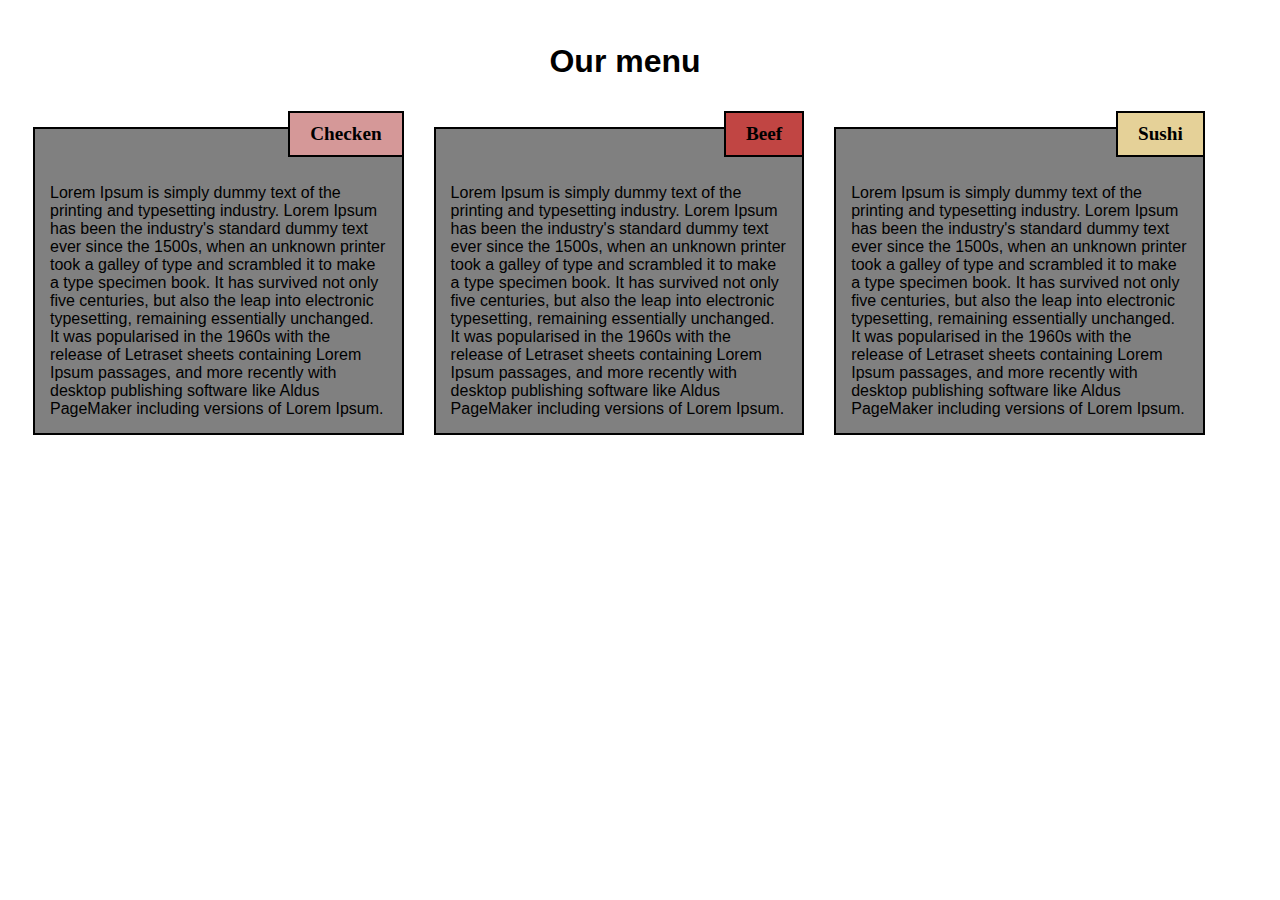
<file: module2-solution/Index.html>
<!DOCTYPE html>
<html>
<head>
    <title>mod2_solution</title>
    <meta charset="utf-8">
    <meta name="viewport" content="width=device-width, initial-scale=1.0">
    <link rel="stylesheet" href="actual webpage.css">
</head>
<body>

    <div class="container">
        <div class="row">
            <h1>Our menu</h1>

            <div class="col-lg-4 col-md-6 col-sm-12">
                <h2 class="checken">Checken</h2>
                <p>Lorem Ipsum is simply dummy text of the printing and typesetting industry. 
                    Lorem Ipsum has been the industry's standard dummy text ever since the 1500s, 
                    when an unknown printer took a galley of type and scrambled it to make a type 
                    specimen book. It has survived not only five centuries, but also the leap into 
                    electronic typesetting, remaining essentially unchanged. It was popularised in
                     the 1960s with the release of Letraset sheets containing Lorem Ipsum passages, 
                     and more recently with desktop publishing software like Aldus PageMaker including 
                     versions of Lorem Ipsum.
                </p>

            </div>
            <div class="col-lg-4 col-md-6 col-sm-12">
                <h2 class="beef">Beef</h2>
                    <p>Lorem Ipsum is simply dummy text of the printing and typesetting industry. 
                        Lorem Ipsum has been the industry's standard dummy text ever since the 1500s, 
                        when an unknown printer took a galley of type and scrambled it to make a type 
                        specimen book. It has survived not only five centuries, but also the leap into 
                        electronic typesetting, remaining essentially unchanged. It was popularised in
                        the 1960s with the release of Letraset sheets containing Lorem Ipsum passages, 
                        and more recently with desktop publishing software like Aldus PageMaker including 
                        versions of Lorem Ipsum.
                    </p>
            </div>
            <div class="col-lg-4 col-md-12 col-sm-12">
                <h2 class="sushi">Sushi</h2>
                    <p>Lorem Ipsum is simply dummy text of the printing and typesetting industry. 
                        Lorem Ipsum has been the industry's standard dummy text ever since the 1500s, 
                        when an unknown printer took a galley of type and scrambled it to make a type 
                        specimen book. It has survived not only five centuries, but also the leap into 
                        electronic typesetting, remaining essentially unchanged. It was popularised in
                        the 1960s with the release of Letraset sheets containing Lorem Ipsum passages, 
                        and more recently with desktop publishing software like Aldus PageMaker including 
                        versions of Lorem Ipsum.
                    </p>
            </div>
        </div>
    </div>

</body>
</html>
</file>
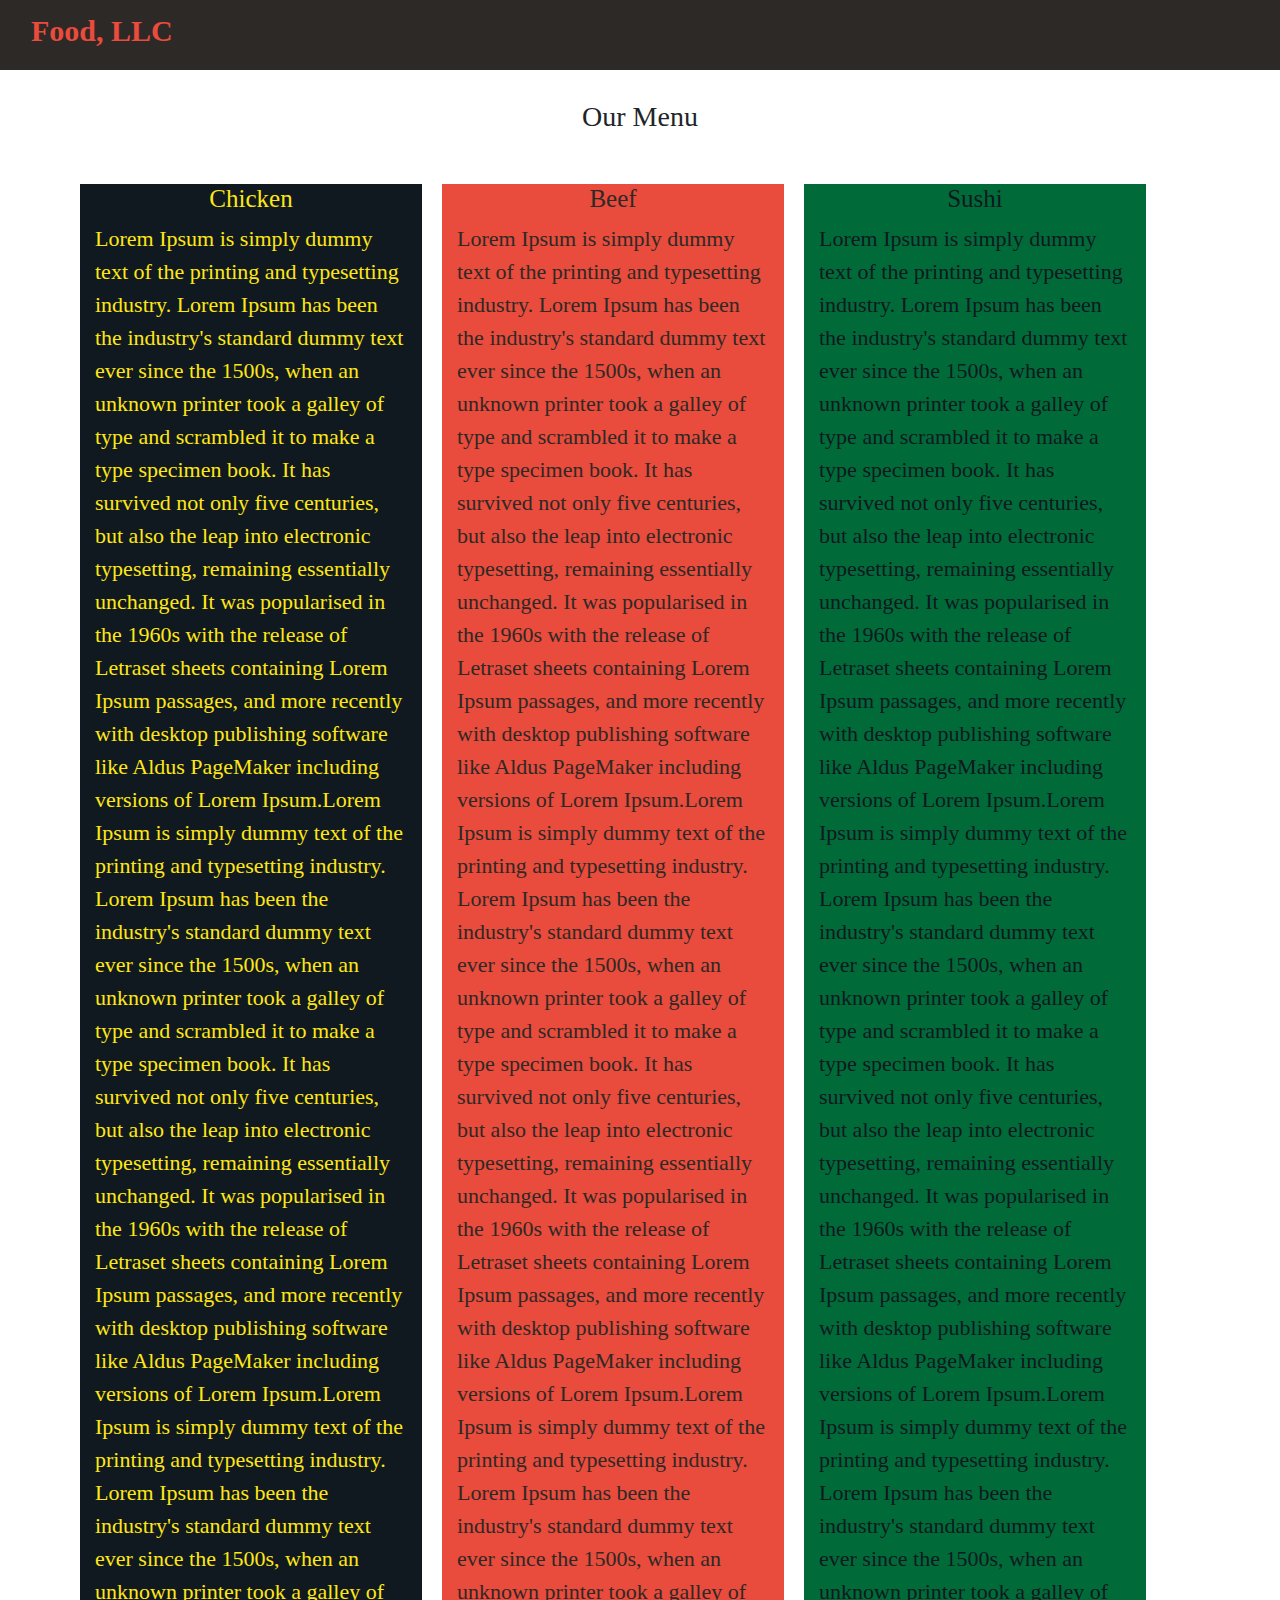
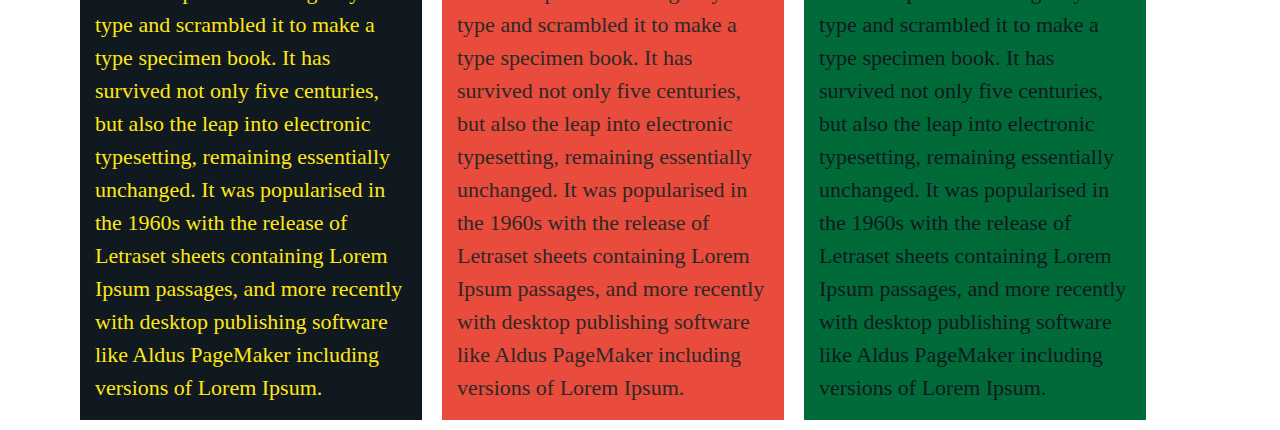
<file: Module3-Solution/Index.html>
<!DOCTYPE html>
<html>
<head>
	<title>Assignment</title>
	<meta charset="utf-8">
	<meta http-equiv="X-UA-Compatible" content="IE=edge">
	<meta name="viewport" content="width=device-width, initial-scale=1.0">
	 <link rel="stylesheet" type="text/css" href="css/bootstrap.min.css">   
	  <link href="css/sytlesheet.css" rel="stylesheet" />
</head>
<body>
<header>	
<nav class="navbar navbar-default">
<div class="container-fluid">
    <div class="navbar-header">
      <a class="navbar-brand" href="#">
        <h1>Food, LLC</h1>
      </a>
    </div>
    <!-- D NONE SE DEKHNA BND HOJAYE OR START HO SM OR OR DOBARA D MD SE BND HOJAYE
     	YA D BLOCK SE DEKHAY OR D-SM-NONE SE DEKHNA BND HOJAYE -->
      <button id="foo-button" class="d-block d-md-none navbar-dark navbar-toggler" type="button" data-toggle="collapse" data-target="#navbarNav" aria-controls="navbarNav" aria-expanded="false" aria-label="Toggle navigation">
                <span class="navbar-toggler-icon"></span>
            </button>
            <div class="collapse navbar-collapse" id="navbarNav">
                <ul class="navbar-nav">
                    <li class="nav-item active">
                        <a class="nav-link" href="#chicken">Chicken<span class="sr-only">(current)</span></a>
                    </li>
                    <li class="nav-item">
                        <a class="nav-link" href="#beef">Beef</a>
                    </li>
                    <li class="nav-item">
                        <a class="nav-link" href="#sushi">Sushi</a>
                    </li>
                   
                   
                </ul>
            </div>
    
  </div>	
</nav>
</header>
<main>
	<section class="container">
		<h1 class="text-center">Our Menu</h1>
	</section>
	<div class="container">
	<div class="row">
		<!-- col-12 col-xs-12 col-sm-6 col-md-4 -->
	<div class="col-md-4 col-sm-6 col-xs-12 col-12" id="box1-color">
		<h2>Chicken</h2>
		<p> Lorem Ipsum is simply dummy text of the printing and typesetting industry. Lorem Ipsum has been the industry's standard dummy text ever since the 1500s, when an unknown printer took a galley of type and scrambled it to make a type specimen book. It has survived not only five centuries, but also the leap into electronic typesetting, remaining essentially unchanged. It was popularised in the 1960s with the release of Letraset sheets containing Lorem Ipsum passages, and more recently with desktop publishing software like Aldus PageMaker including versions of Lorem Ipsum.Lorem Ipsum is simply dummy text of the printing and typesetting industry. Lorem Ipsum has been the industry's standard dummy text ever since the 1500s, when an unknown printer took a galley of type and scrambled it to make a type specimen book. It has survived not only five centuries, but also the leap into electronic typesetting, remaining essentially unchanged. It was popularised in the 1960s with the release of Letraset sheets containing Lorem Ipsum passages, and more recently with desktop publishing software like Aldus PageMaker including versions of Lorem Ipsum.Lorem Ipsum is simply dummy text of the printing and typesetting industry. Lorem Ipsum has been the industry's standard dummy text ever since the 1500s, when an unknown printer took a galley of type and scrambled it to make a type specimen book. It has survived not only five centuries, but also the leap into electronic typesetting, remaining essentially unchanged. It was popularised in the 1960s with the release of Letraset sheets containing Lorem Ipsum passages, and more recently with desktop publishing software like Aldus PageMaker including versions of Lorem Ipsum.</p>
	</div>
	<div class=" col-md-4 col-sm-6 col-xs-12 col-12 " id="box2-color">
		<h2>Beef</h2>
		<p>Lorem Ipsum is simply dummy text of the printing and typesetting industry. Lorem Ipsum has been the industry's standard dummy text ever since the 1500s, when an unknown printer took a galley of type and scrambled it to make a type specimen book. It has survived not only five centuries, but also the leap into electronic typesetting, remaining essentially unchanged. It was popularised in the 1960s with the release of Letraset sheets containing Lorem Ipsum passages, and more recently with desktop publishing software like Aldus PageMaker including versions of Lorem Ipsum.Lorem Ipsum is simply dummy text of the printing and typesetting industry. Lorem Ipsum has been the industry's standard dummy text ever since the 1500s, when an unknown printer took a galley of type and scrambled it to make a type specimen book. It has survived not only five centuries, but also the leap into electronic typesetting, remaining essentially unchanged. It was popularised in the 1960s with the release of Letraset sheets containing Lorem Ipsum passages, and more recently with desktop publishing software like Aldus PageMaker including versions of Lorem Ipsum.Lorem Ipsum is simply dummy text of the printing and typesetting industry. Lorem Ipsum has been the industry's standard dummy text ever since the 1500s, when an unknown printer took a galley of type and scrambled it to make a type specimen book. It has survived not only five centuries, but also the leap into electronic typesetting, remaining essentially unchanged. It was popularised in the 1960s with the release of Letraset sheets containing Lorem Ipsum passages, and more recently with desktop publishing software like Aldus PageMaker including versions of Lorem Ipsum. </p>
	</div>
	<div class="col-md-4 col-sm-12 col-xs-12 col-12 " id="box3-color">
		<h2>Sushi</h2>
		<p>Lorem Ipsum is simply dummy text of the printing and typesetting industry. Lorem Ipsum has been the industry's standard dummy text ever since the 1500s, when an unknown printer took a galley of type and scrambled it to make a type specimen book. It has survived not only five centuries, but also the leap into electronic typesetting, remaining essentially unchanged. It was popularised in the 1960s with the release of Letraset sheets containing Lorem Ipsum passages, and more recently with desktop publishing software like Aldus PageMaker including versions of Lorem Ipsum.Lorem Ipsum is simply dummy text of the printing and typesetting industry. Lorem Ipsum has been the industry's standard dummy text ever since the 1500s, when an unknown printer took a galley of type and scrambled it to make a type specimen book. It has survived not only five centuries, but also the leap into electronic typesetting, remaining essentially unchanged. It was popularised in the 1960s with the release of Letraset sheets containing Lorem Ipsum passages, and more recently with desktop publishing software like Aldus PageMaker including versions of Lorem Ipsum.Lorem Ipsum is simply dummy text of the printing and typesetting industry. Lorem Ipsum has been the industry's standard dummy text ever since the 1500s, when an unknown printer took a galley of type and scrambled it to make a type specimen book. It has survived not only five centuries, but also the leap into electronic typesetting, remaining essentially unchanged. It was popularised in the 1960s with the release of Letraset sheets containing Lorem Ipsum passages, and more recently with desktop publishing software like Aldus PageMaker including versions of Lorem Ipsum. </p>
	</div>
</div>
</div>
</main>
</body>
<script src="https://ajax.googleapis.com/ajax/libs/jquery/3.4.1/jquery.min.js"></script>
<script type="text/javascript" src="scripts/bootstrap.bundle.min.js"></script>
<script type="text/javascript" src="scripts/bootstrap.min.js"></script>

</html>
</file>
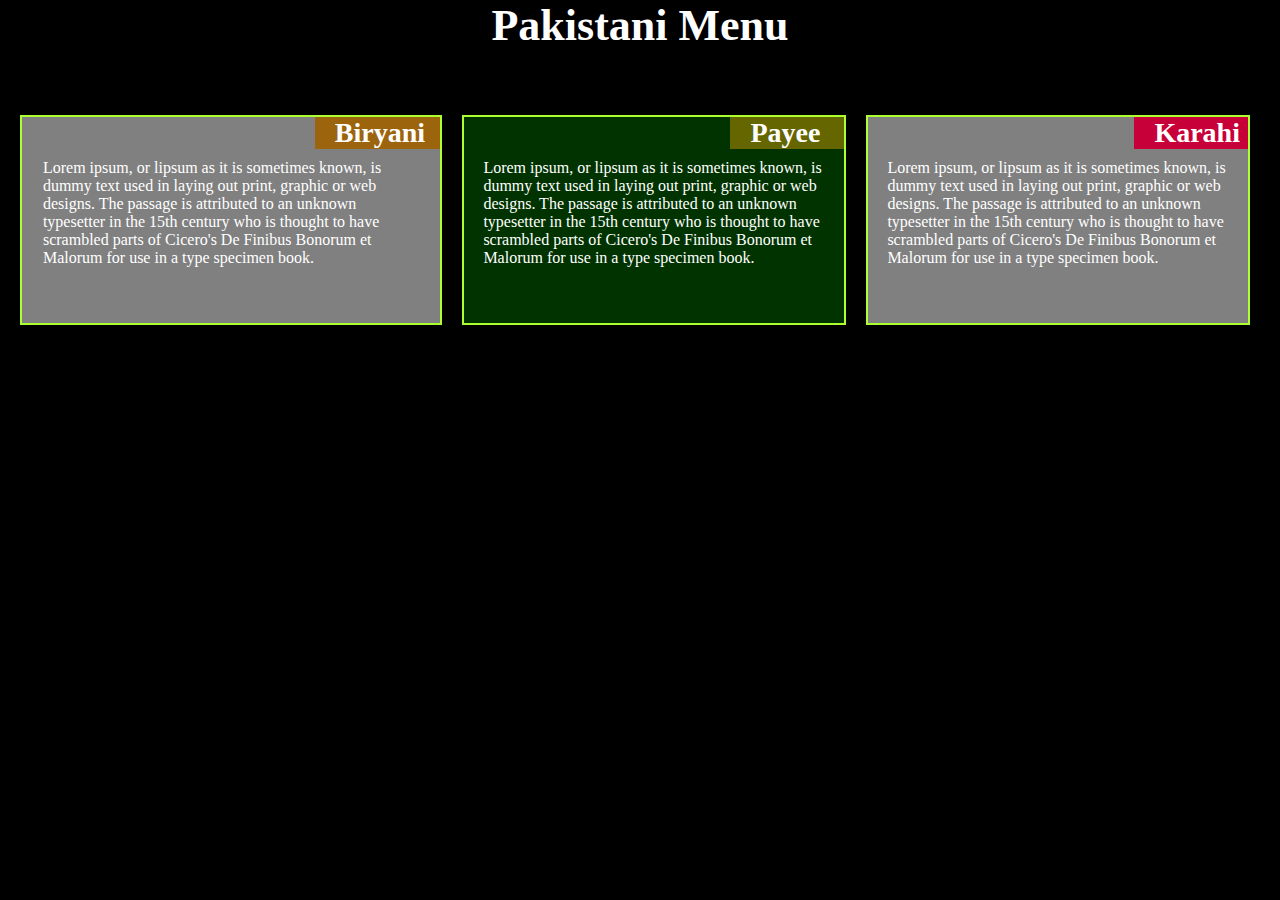
<file: Module2-Solution Update/Pakistani Menu.html>
﻿<!DOCTYPE html>
<html>
<head>
    <title></title>
	<meta charset="utf-8" name="viewport" content="width=device-width , initial-scale=1"/>
    <link href="css/sushi.css" rel="stylesheet" />
</head>
<body>

    <!-- <header>
        <nav>
            <ol>
                <li><a href="#">Home</a></li>
                <li><a href="#">Contact</a></li>
                <li><a href="#">About</a></li>
                <li>
                    <a href="#">Menus</a>
                    <ul>
                        <li><a href="file:///C:/Users/Muhammad%20Salman/Coursera-Test/module2-solution/WebApplication1/WebApplication1/trying%20new%20technique.html">Pakistani Menu</a></li>
                        <li><a href="file:///C:/Users/Muhammad%20Salman/Coursera-Test/module2-solution/WebApplication1/WebApplication1/coursera-test.html">Chinese Menu</a></li>
                    </ul>
                </li>
            </ol>
        </nav>
    </header> -->
    
    <!-- <div class="dvtop"></div> -->
    <div class="row">
	<h1>Pakistani Menu</h1>
    <div id="dvleft">
    <h2 id="h2-box1">Biryani</h2>
    <p>Lorem ipsum, or lipsum as it is sometimes known,
                is dummy text used in laying out print,
                graphic or web designs. The passage is attributed
                to an unknown typesetter in the 15th century who is thought to have scrambled parts of
                Cicero's De Finibus Bonorum et Malorum for use in a type specimen book.</p>
    </div>
    <!-- <div class="dvtop"></div> -->
    <div id="dvcentre">
    <h2 id="h2-box2">Payee</h2>
        <p>
            Lorem ipsum, or lipsum as it is sometimes known,
            is dummy text used in laying out print,
            graphic or web designs. The passage is attributed
            to an unknown typesetter in the 15th century who is thought to have scrambled parts of
            Cicero's De Finibus Bonorum et Malorum for use in a type specimen book.
        </p>
    </div>
    <!-- <div class="dvtop"></div> -->
    <div id="dvright">
        <h2 id="h2-box3">Karahi</h2>
        <p>
            Lorem ipsum, or lipsum as it is sometimes known,
            is dummy text used in laying out print,
            graphic or web designs. The passage is attributed
            to an unknown typesetter in the 15th century who is thought to have scrambled parts of
            Cicero's De Finibus Bonorum et Malorum for use in a type specimen book.
        </p>
    </div>
  </div>
</body>
</html>
</file>
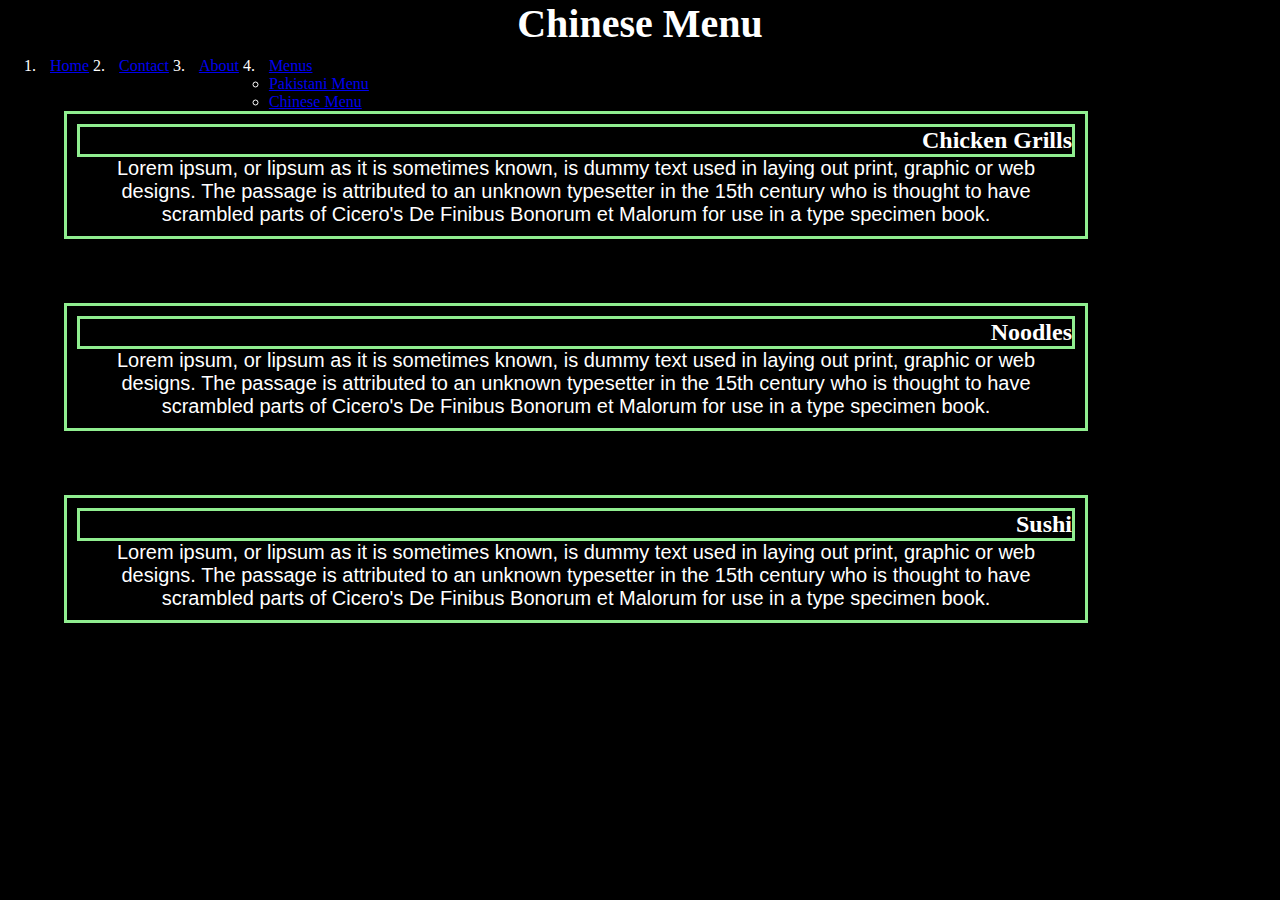
<file: module2-solution/Chinese Menu.html>
﻿<!DOCTYPE html>
<html>
<head>
    <title>test.com</title>
	<meta charset="utf-8" />
    <link href="StyleSheet.css" rel="stylesheet" />
</head>
<body>
    <h1>Chinese Menu</h1>
    <header>
        <nav>
            <ol>
        <li><a href="#">Home</a></li>
        <li><a href="#">Contact</a></li>
        <li><a href="#">About</a></li>
        <li><a href="#">Menus</a>
            <ul>
            <li><a href="file:///C:/Users/Muhammad%20Salman/Coursera-Test/module2-solution/WebApplication1/WebApplication1/trying%20new%20technique.html">Pakistani Menu</a></li>
            <li><a href="file:///C:/Users/Muhammad%20Salman/Coursera-Test/module2-solution/WebApplication1/WebApplication1/coursera-test.html">Chinese Menu</a></li>
            </ul>
            </li>
            </ol>
        </nav>
    </header>
    <div>
        <h2>Chicken Grills</h2>

            <p>
                Lorem ipsum, or lipsum as it is sometimes known,
                is dummy text used in laying out print,
                graphic or web designs. The passage is attributed
                to an unknown typesetter in the 15th century who is thought to have scrambled parts of
                Cicero's De Finibus Bonorum et Malorum for use in a type specimen book.
            </p>
        </div>
  
    <div>
        <h2>Noodles</h2>
        <p>
            Lorem ipsum, or lipsum as it is sometimes known,
            is dummy text used in laying out print,
            graphic or web designs. The passage is attributed
            to an unknown typesetter in the 15th century who is thought to have scrambled parts of
            Cicero's De Finibus Bonorum et Malorum for use in a type specimen book.
        </p>
    </div>
    <div>
        <h2>Sushi</h2>
        <p>
            Lorem ipsum, or lipsum as it is sometimes known,
            is dummy text used in laying out print,
            graphic or web designs. The passage is attributed
            to an unknown typesetter in the 15th century who is thought to have scrambled parts of
            Cicero's De Finibus Bonorum et Malorum for use in a type specimen book.
        </p>
    </div>
</body>
</html>
</file>
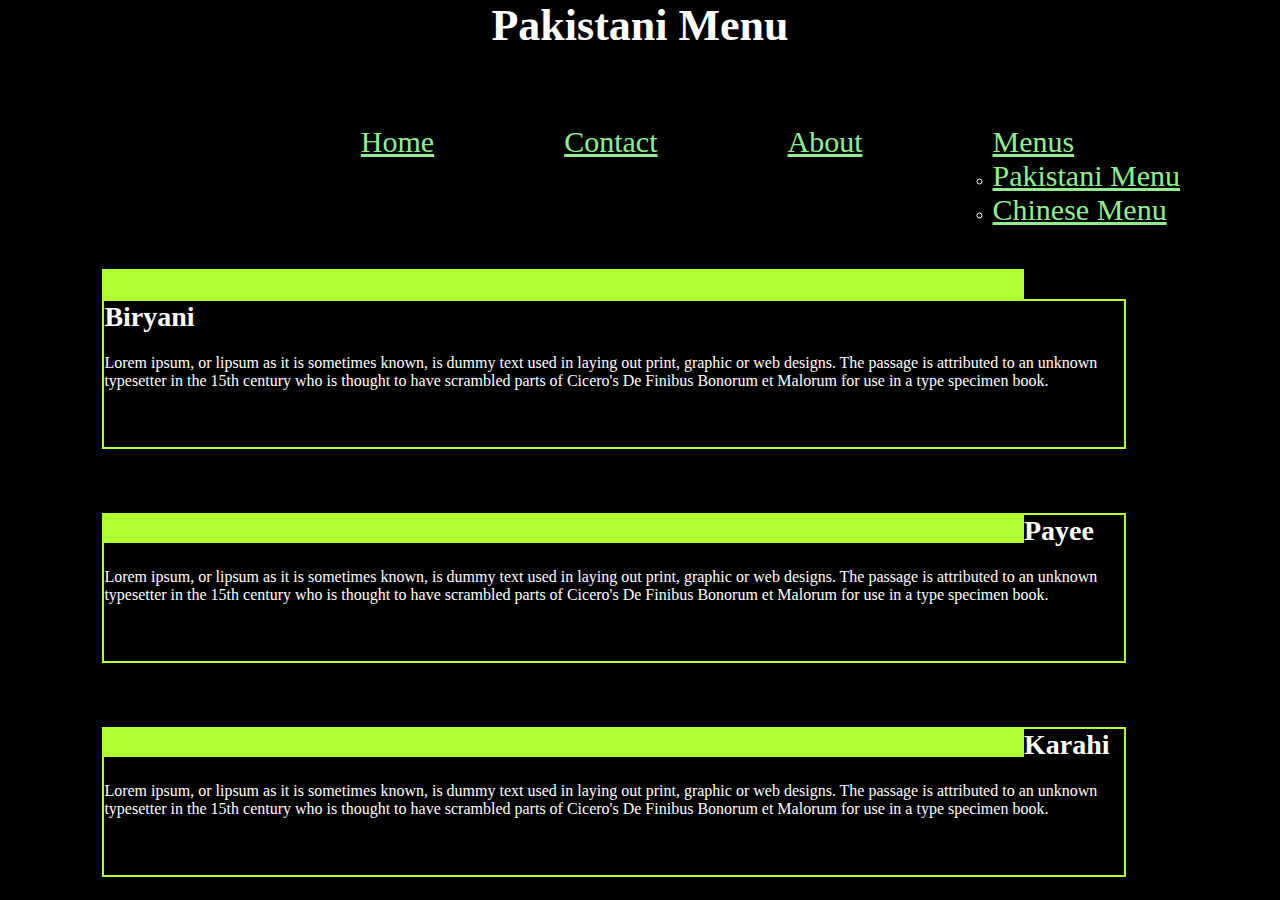
<file: module2-solution/Pakistani Menu.html>
﻿<!DOCTYPE html>
<html>
<head>
    <title></title>
	<meta charset="utf-8" name="viewport" content="width=device-width"/>
    <link href="sushi.css" rel="stylesheet" />
</head>
<body>
<h1>Pakistani Menu</h1>
    <header>
        <nav>
            <ol>
                <li><a href="#">Home</a></li>
                <li><a href="#">Contact</a></li>
                <li><a href="#">About</a></li>
                <li>
                    <a href="#">Menus</a>
                    <ul>
                        <li><a href="file:///C:/Users/Muhammad%20Salman/Coursera-Test/module2-solution/WebApplication1/WebApplication1/trying%20new%20technique.html">Pakistani Menu</a></li>
                        <li><a href="file:///C:/Users/Muhammad%20Salman/Coursera-Test/module2-solution/WebApplication1/WebApplication1/coursera-test.html">Chinese Menu</a></li>
                    </ul>
                </li>
            </ol>
        </nav>
    </header>
    
    <div class="dvtop"></div>
    <div id="dvleft">
    <h2>Biryani</h2>
    <p>Lorem ipsum, or lipsum as it is sometimes known,
                is dummy text used in laying out print,
                graphic or web designs. The passage is attributed
                to an unknown typesetter in the 15th century who is thought to have scrambled parts of
                Cicero's De Finibus Bonorum et Malorum for use in a type specimen book.</p>
    </div>
    <div class="dvtop"></div>
    <div id="dvcentre">
    <h2>Payee</h2>
        <p>
            Lorem ipsum, or lipsum as it is sometimes known,
            is dummy text used in laying out print,
            graphic or web designs. The passage is attributed
            to an unknown typesetter in the 15th century who is thought to have scrambled parts of
            Cicero's De Finibus Bonorum et Malorum for use in a type specimen book.
        </p>
    </div>
    <div class="dvtop"></div>
    <div id="dvright">
        <h2>Karahi</h2>
        <p>
            Lorem ipsum, or lipsum as it is sometimes known,
            is dummy text used in laying out print,
            graphic or web designs. The passage is attributed
            to an unknown typesetter in the 15th century who is thought to have scrambled parts of
            Cicero's De Finibus Bonorum et Malorum for use in a type specimen book.
        </p>
    </div>

</body>
</html>
</file>
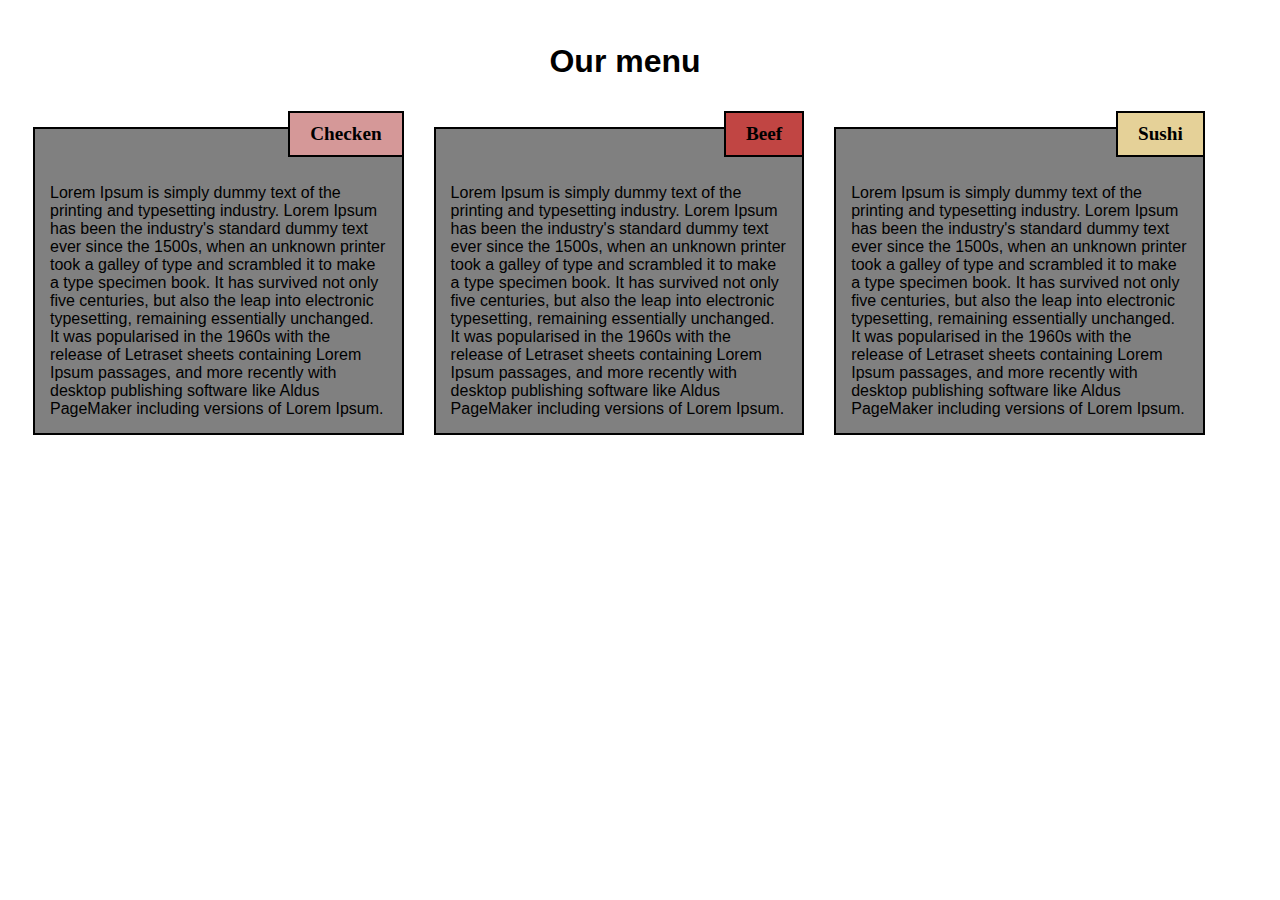
<file: module2-solution/Real Page.html>
<!DOCTYPE html>
<html>
<head>
    <title>mod2_solution</title>
    <meta charset="utf-8">
    <meta name="viewport" content="width=device-width, initial-scale=1.0">
    <link rel="stylesheet" href="actual webpage.css">
</head>
<body>

    <div class="container">
        <div class="row">
            <h1>Our menu</h1>

            <div class="col-lg-4 col-md-6 col-sm-12">
                <h2 class="checken">Checken</h2>
                <p>Lorem Ipsum is simply dummy text of the printing and typesetting industry. 
                    Lorem Ipsum has been the industry's standard dummy text ever since the 1500s, 
                    when an unknown printer took a galley of type and scrambled it to make a type 
                    specimen book. It has survived not only five centuries, but also the leap into 
                    electronic typesetting, remaining essentially unchanged. It was popularised in
                     the 1960s with the release of Letraset sheets containing Lorem Ipsum passages, 
                     and more recently with desktop publishing software like Aldus PageMaker including 
                     versions of Lorem Ipsum.
                </p>

            </div>
            <div class="col-lg-4 col-md-6 col-sm-12">
                <h2 class="beef">Beef</h2>
                    <p>Lorem Ipsum is simply dummy text of the printing and typesetting industry. 
                        Lorem Ipsum has been the industry's standard dummy text ever since the 1500s, 
                        when an unknown printer took a galley of type and scrambled it to make a type 
                        specimen book. It has survived not only five centuries, but also the leap into 
                        electronic typesetting, remaining essentially unchanged. It was popularised in
                        the 1960s with the release of Letraset sheets containing Lorem Ipsum passages, 
                        and more recently with desktop publishing software like Aldus PageMaker including 
                        versions of Lorem Ipsum.
                    </p>
            </div>
            <div class="col-lg-4 col-md-12 col-sm-12">
                <h2 class="sushi">Sushi</h2>
                    <p>Lorem Ipsum is simply dummy text of the printing and typesetting industry. 
                        Lorem Ipsum has been the industry's standard dummy text ever since the 1500s, 
                        when an unknown printer took a galley of type and scrambled it to make a type 
                        specimen book. It has survived not only five centuries, but also the leap into 
                        electronic typesetting, remaining essentially unchanged. It was popularised in
                        the 1960s with the release of Letraset sheets containing Lorem Ipsum passages, 
                        and more recently with desktop publishing software like Aldus PageMaker including 
                        versions of Lorem Ipsum.
                    </p>
            </div>
        </div>
    </div>

</body>
</html>
</file>
<file: module2-solution/actual webpage.css>
.container {
    width: 100%;
    padding-right: 15px;
    padding-left: 15px;
    margin-right: auto;
    margin-left: auto;
}
.row {
    margin-right: -15px;
    margin-left: -15px;
}
* {
    box-sizing: border-box;
}
body div{
    padding: 10px;
}
.col-md-4 {
    position: relative;
    float: left;
    padding-right: 15px;
    padding-left: 15px;
    padding-top: 50px;
    margin-bottom: 15px;
}
.col-md-6 {
    position: relative;
    float: left;
    padding-right: 15px;
    padding-left: 15px;
}
.col-md-12 {
    position: relative;
    float: left;
    padding-right: 15px;
    padding-left: 15px;
}
h1{
    text-align: center;
    font-size: 2em;
}
h2 {
    position: absolute;
    top: 10px;
    right: 15px;
    font-size: 1.2em;
    border: 2px solid #000;
    margin-top: 0;
    padding: 10px 20px;
}
.checken{
    background: #D59898;
}
.beef{
    background: #C14543!important;
}
.sushi{
    background: #E5D198;
}
  
  
  h1 {
    margin-top: 15px;
    text-align: center;
    font-family: sans-serif;
  }
  
  p{
    border: 2px solid black;
    background-color: gray;
    width: 100%;  
    font-family: Helvetica;
    color:black;
    padding: 15px;
    margin-left: auto;
    padding-top: 55px;
  
  }
  
  body div {
    padding: 10px;
    border: 0;
  }
  
  #box1 {
    background-color: #D59798;
  }
  #box2 {
    background-color: #C14443;
    color:white;
  }
  #box3 {
    background-color: #E5D197;
  }
  
  #box1, #box2, #box3 {
    position: relative;
    font-family: sans-serif;
    text-align: center;
    width: 150px;
    height: 50px;
    position: relative;
    font-weight: bold;
    float:right;
    border: 2px solid black;
  }
  
  /* Simple Responsive Framework*/
  
  .row{
    width:100%;
  
  }
  
  /*----------------- Desktop version ---------------------*/
  @media (min-width: 992px) {
    .col-lg-1,.col-lg-2,.col-lg-3,.col-lg-4,.col-lg-5,.col-lg-6,
    .col-lg-7,.col-lg-8,.col-lg-9,.col-lg-10,.col-lg-11,.col-lg-12{
      float: left;
    }
    .col-lg-1{
      width: 8.33%;
    }
    .col-lg-2{
      width: 16.66%;
    }
    .col-lg-3{
      width: 25%;
    }
    .col-lg-4{
      width: 33%;
    }
    .col-lg-5{
      width: 41.66%;
    }
    .col-lg-6{
      width: 50%;
    }
    .col-lg-7{
      width: 58.33%;
    }
    .col-lg-8{
      width: 66.66%;
    }
    .col-lg-9{
      width: 74.99%;
    }
    .col-lg-10{
      width: 83.33%;
    }
    .col-lg-11{
      width: 91.66%;
    }
    .col-lg-12{
      width: 100%;
    }
  }
  
  /*----------------------------- Table view -------------------------*/
  @media (min-width: 768px) and (max-width: 991px) {
    .col-md-1,.col-md-2,.col-md-3,.col-md-4,.col-md-5,.col-md-6,
    .col-md-7,.col-md-8,.col-md-9,.col-md-10,.col-md-11,.col-md-12{
      float: left;
    }
    .col-md-1{
      width: 8.33%;
    }
    .col-md-2{
      width: 16.66%;
    }
    .col-md-3{
      width: 25%;
    }
    .col-md-4{
      width: 33%;
    }
    .col-md-5{
      width: 41.66%;
    }
    .col-md-6{
      width: 50%;
    }
    .col-md-7{
      width: 58.33%;
    }
    .col-md-8{
      width: 66.66%;
    }
    .col-md-9{
      width: 74.99%;
    }
    .col-md-10{
      width: 83.33%;
    }
    .col-md-11{
      width: 91.66%;
    }
    .col-md-12{
      width: 100%;
    }
  }
  
  /*----------------------------- Phone view ------------------------- */
  @media (min-width: 0px) and (max-width: 767px) {
    .col-sm-1,.col-sm-2,.col-sm-3,.col-sm-4,.col-sm-5,.col-sm-6,
    .col-sm-7,.col-sm-8,.col-sm-9,.col-sm-10,.col-sm-11,.col-sm-12{
      float: left;
    }
    .col-sm-1{
      width: 8.33%;
    }
    .col-sm-2{
      width: 16.66%;
    }
    .col-sm-3{
      width: 25%;
    }
    .col-sm-4{
      width: 33%;
    }
    .col-sm-5{
      width: 41.66%;
    }
    .col-sm-6{
      width: 50%;
    }
    .col-sm-7{
      width: 58.33%;
    }
    .col-sm-8{
      width: 66.66%;
    }
    .col-sm-9{
      width: 74.99%;
    }
    .col-sm-10{
      width: 83.33%;
    }
    .col-sm-11{
      width: 91.66%;
    }
    .col-sm-12{
      width: 100%;
    }
  }
</file>
<file: Module3-Solution/css/sytlesheet.css>
*{
	margin:0;
	padding: 0;
	box-sizing: border-box;
}
body{
	font-family: URW Chancery L, cursive;
	font-size: 22px;
}
h1{
	font-family: times,tahoma;
	font-size: 28px;
}
h2{
font-family: times,tahoma;
text-align: center;	
font-size: 25px;
}
nav{
	background: #2d2926ff;
	color: #e94b3cff;
}
.navbar-nav{
        display: flex;
        list-style: none;
        width:50%;
        height: 100%;
        justify-content: space-around;
        margin-left: auto; 
        align-items: center;
        color:white;
        
    }

.navbar-toggler{
	border: 1px solid #e94b3c;
}

nav a{
	color:#e94b3cff ;
}
nav h1{
	font-weight: bold;
	font-size: 30px;

}

#box1-color{
	background: #101820ff;
	color:#fee715ff;
	margin: 5px;
}
#box2-color{
	background: #e94b3cff;
	color:#2d2926ff;
	margin: 5px;
}
#box3-color{
	background: #006b38ff;
	color:#101820ff;
	margin: 5px;
}
section.container{
	margin-top: 30px;
	margin-bottom: 40px;
}

/* Extra small devices (phones, 600px and down) */
@media only screen and (max-width: 576px) {
section.container{
	margin-top: 30px;
	margin-bottom: 10px;
}

#box1-color{
margin: 10px;
}
#box2-color{
margin: 10px;
}
#box3-color{
margin: 5px;
}
.navbar-nav{
        width:100%;
        
    }
.col-sm-12{
	max-width: 98%;
}
}
/* Small devices (portrait tablets and large phones, 600px and up) */
@media only screen and (min-width: 577px) and (max-width: 786px)  {
#box1-color{
margin: 10px;
}
#box2-color{
margin: 10px;
}
#box3-color{
margin: 10px;
}
.navbar-nav{
        width:100%;
        
    }
.col-md-4{
	max-width: 30%;
}
.col-sm-6{
	max-width: 45%;
}
.col-sm-12{
	max-width: 98%;
}

}

/* Medium devices (landscape tablets, 768px and up) */
@media only screen and (min-width: 787px) {
#box1-color{
margin: 10px;
}
#box2-color{
margin: 10px;
}
#box3-color{
margin: 10px;
}
.navbar-nav{
        width:100%;
        
    }
.col-md-4{
	max-width: 30%;
}


}
</file>
<file: Module2-Solution Update/css/sushi.css>
﻿body {
    background-color:black;
    color:white;
    width:100%;
}
* { 
box-sizing:border-box;
margin:0;
padding:0;
}
h1{
    text-align:center;
    margin-bottom:5%;
    font-size:44px;
}
h2{
   position:relative;
   left: 70%;
   padding-right: 20px;
   padding-left: 20px;
   width: 30%;
   font-size:28px;
   margin-top:0px;
   margin-bottom: 10px;
   /*border: 3px solid white;*/
}
#h2-box1{
background-color: #9C640C;
}


#h2-box2{
background-color: #666600;
}

#h2-box3{
background-color: #C70039;
}

Simple Responsive FrameWork
.row{
    width: 100%;
}
/*-----------Desktop Version---------*/
@media (min-width: 992px)
{
    #dvleft,#dvcentre,#dvright{
        float: left;
        margin-left: 20px;
    }
    #dvleft{
        width: 33%;
        height: 210px;
    }
    #dvcentre{
     width: 30%;
        height: 210px;   
    }
    #dvright{
        width: 30%;
           height: 210px;
    }
}
/*========For Tablet Version===========*/
@media (min-width: 768px) and (max-width: 991px)
{
    #dvleft,#dvcentre,#dvright{
        float: left;
        margin-left: 20px;
        margin-bottom: 20px;

    }
    #dvleft{
        width: 45%;
        height: 180px;
    }
    #dvcentre{
     width: 45%;
    height: 180px;   
    }
    #dvright{
        width: 93%;
       height: 180px;
    }
}
/*===============for Mobile Version=========*/
@media (min-width: 0px) and (max-width: 767px)
{
    #dvleft,#dvcentre,#dvright{
        float: left;
        margin-left: 20px;
        margin-bottom: 20px;

    }
    #dvleft{
        width: 90%;
        /*height: 160px;*/
    }
    #dvcentre{
     width: 90%;
     /*height: 160px;   */
    }
    #dvright{
        width: 90%;
        /*height: 160px;*/
    }
}

/*
header {
margin-left:20px;
width:auto;
}
header ol {
    float:right;
  
}
    header ol > li >a {
        float:left;
        margin-right:100px;
       
    }
ol > li {
    float:left  ;
    margin:10px 0px 0px 20px;
    text-align:left;
    padding-left:10px;
    text-decoration:none;
    margin-bottom:5%;
    list-style:none;
    position:relative;
    right:100px;
    }


nav a{
    font-size:30px;
    font-family:'Times New Roman';
    text-decoration-style:solid;
    display:inline-block;
    color:lightgreen;
        
}
header ol > li :hover{
    color:lightseagreen;
    display:block;
    text-transform:uppercase;
    font-size:32px;
}*/
/*.dvtop {
width:72%;
height:30px;
background-color:greenyellow;
float:left;
margin-left:8%;
margin-top:auto;
}*/

#dvleft {
clear:left;
background-color:none;
border:2px solid greenyellow;
background-color: gray;
/*margin:0% 8% 5% 8%;*/
}

#dvcentre {
background-color:none;
border:2px solid greenyellow;
/*background-color: green;*/
background-color: #003300;
}
#dvright {
background-color:none;
border:2px solid greenyellow;
background-color: gray;
/*margin:0% 8% 0% 8%;*/

}
p{
    margin-left: auto;
    margin-right: auto;
    width: 90%;
    
}
</file>
<file: module2-solution/StyleSheet.css>
﻿body {
    background-color:black;
    color:white;
    width:auto;
}
* {
  box-sizing:border-box;
  margin:0;
  padding:0;
}
header {
margin-left:20px;
}
nav {
    
}
nav a {
    
    }

ul {

}
ol > li {
    float:left  ;
    margin:10px 0px 0px 20px;
    text-align:left;
    padding-left:10px;
    text-decoration:none;
    text-decoration-style:none;
    }
div{
    clear:left;
   width:80%;
   border:3px solid lightgreen;
   margin:0% 5% 5% 5%;
   padding:10px;
   }
h1{
    text-align:center;
    font-family:'Times New Roman';
    font-size:40px;
}
h2{
    text-align:right;
   border-style:solid;
   border-color: lightgreen;
   
   
}
p{
    font-size:20px;
    font-family:Verdana,Arial;
    text-align:center;
   
}
</file>
<file: module2-solution/sushi.css>
﻿body {
    background-color:black;
    color:white;
    width:100%;
}
* { 
box-sizing:border-box;
margin:0;
padding:0;
}
h1{
    text-align:center;
    margin-bottom:5%;
    font-size:44px;
}
h2{
   position:relative;
   padding-bottom:2%;
   font-size:28px;
}
header {
margin-left:20px;
width:auto;
}
header ol {
    float:right;
  
}
    header ol > li >a {
        float:left;
        margin-right:100px;
       
    }
ol > li {
    float:left  ;
    margin:10px 0px 0px 20px;
    text-align:left;
    padding-left:10px;
    text-decoration:none;
    margin-bottom:5%;
    list-style:none;
    position:relative;
    right:100px;
    }


nav a{
    font-size:30px;
    font-family:'Times New Roman';
    text-decoration-style:solid;
    display:inline-block;
    color:lightgreen;
        
}
header ol > li :hover{
    color:lightseagreen;
    display:block;
    text-transform:uppercase;
    font-size:32px;
}
.dvtop {
width:72%;
height:30px;
background-color:greenyellow;
float:left;
margin-left:8%;
margin-top:auto;
}

#dvleft {
clear:left;
width:80%;
height:150px;
background-color:none;
border:2px solid greenyellow;
margin:0% 8% 5% 8%;
}

#dvcentre {
width:80%;
height:150px;
background-color:none;
border:2px solid greenyellow;
margin:0% 8% 5% 8%;
}
#dvright {
width:80%;
height:150px;
background-color:none;
border:2px solid greenyellow;
margin:0% 8% 0% 8%;

}
</file>
